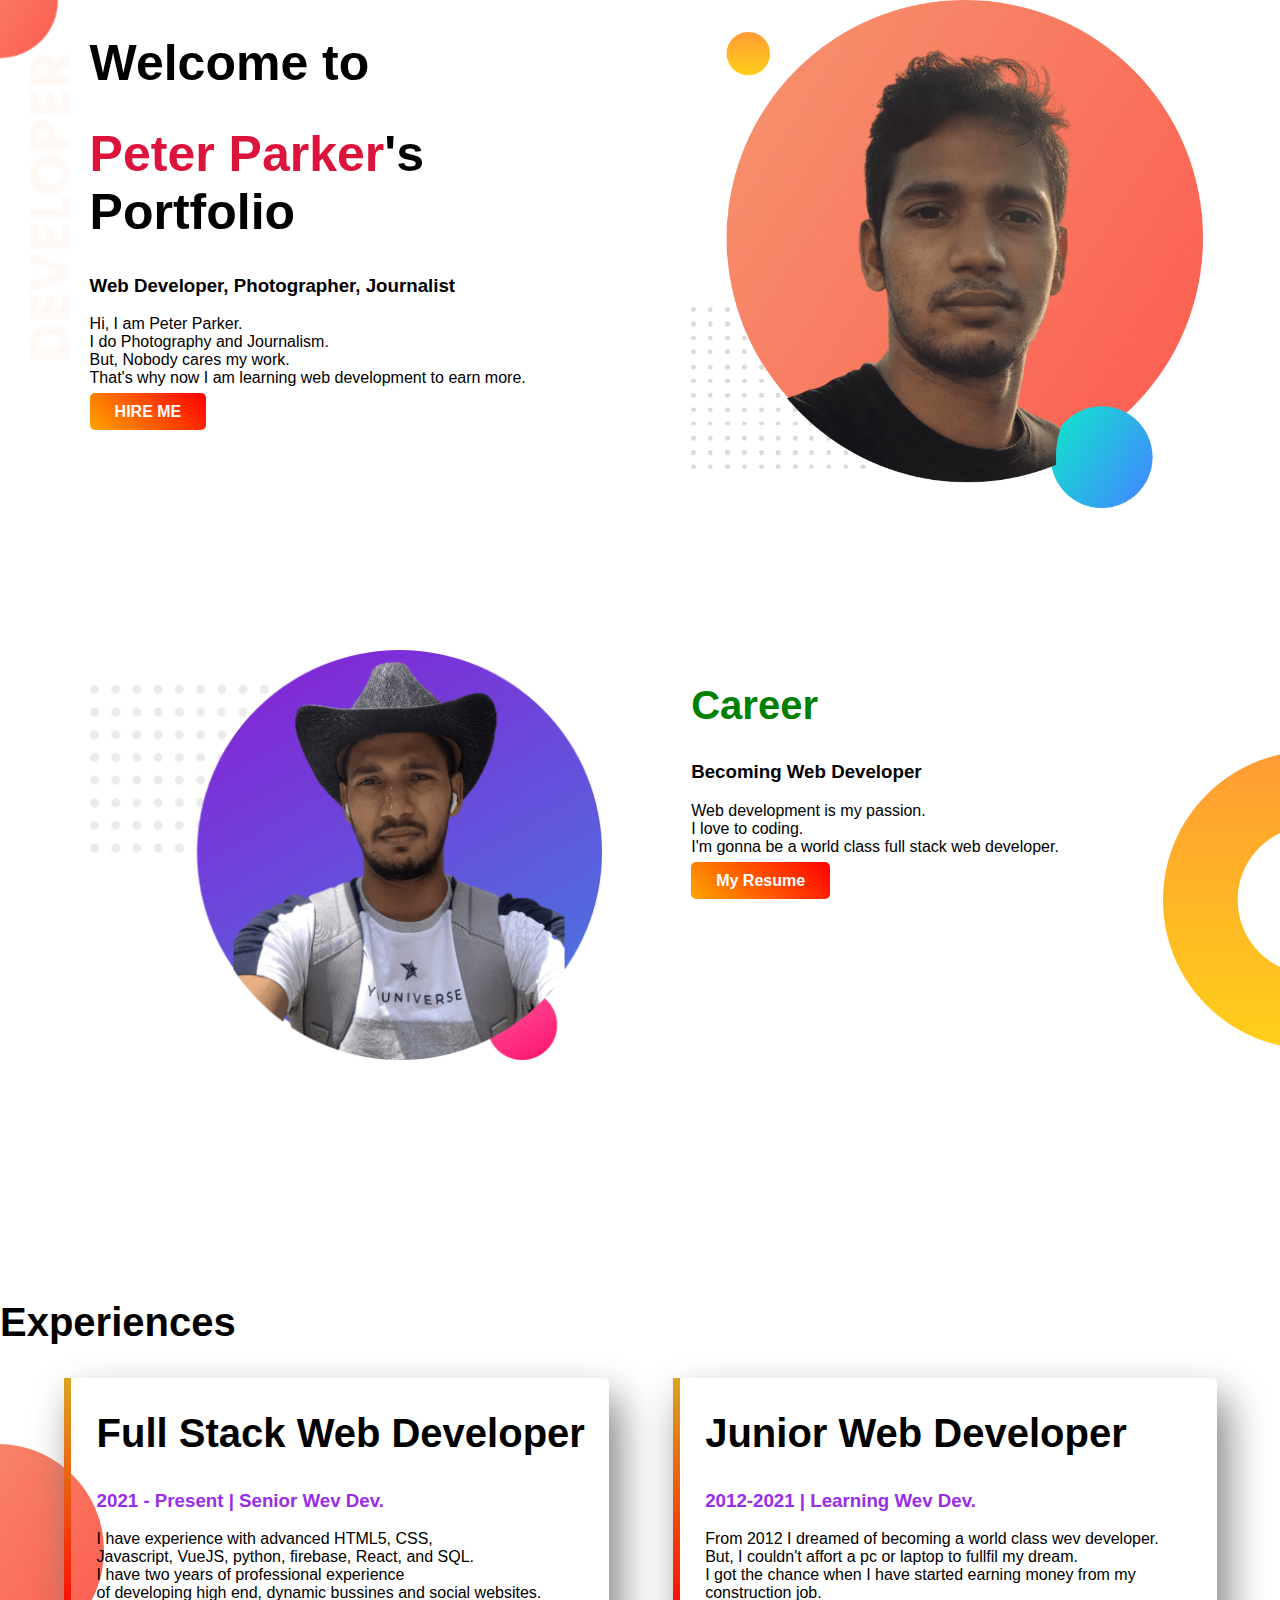
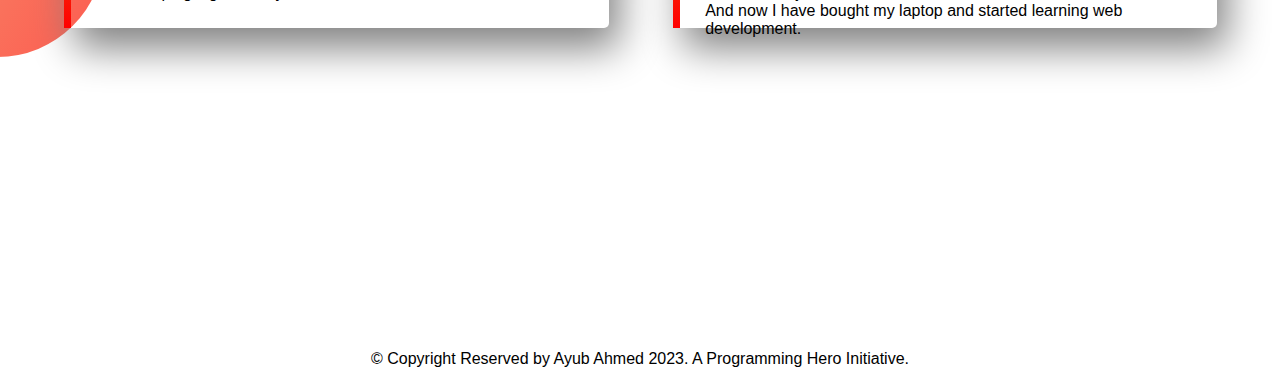
<file: index.html>
<!DOCTYPE html>
<html lang="en">
  <head>
    <meta charset="UTF-8" />
    <meta name="viewport" content="width=device-width, initial-scale=1.0" />
    <title>Peter Parker Portfolio</title>
    <link rel="stylesheet" href="style.css" />
  </head>
  <body>
    <section class="top-banner">
      <div class="half-width">
        <h1>Welcome to</h1>
        <h1><span id="name-color">Peter Parker</span>'s Portfolio</h1>
        <h3>Web Developer, Photographer, Journalist</h3>
        <p>
          Hi, I am Peter Parker. <br />
          I do Photography and Journalism. <br />
          But, Nobody cares my work. <br />
          That's why now I am learning web development to earn more.
        </p>
        <a
          class="link-button"
          target="_blank"
          href="https://www.linkedin.com/in/ayub-ahmed-8509237b/"
          >HIRE ME</a
        >
      </div>
      <div class="half-width">
        <img src="images/my-bg.jpg" alt="Refresh to see the image." />
      </div>
    </section>
    <section class="mid-banner">
      <div class="half-width">
        <img src="images/Me with hat.jpg" alt="Refresh to view image." />
      </div>
      <div class="half-width">
        <h2 class="career">Career</h2>
        <h3>Becoming Web Developer</h3>
        <p>
          Web development is my passion. <br />
          I love to coding. <br />
          I'm gonna be a world class full stack web developer.
        </p>
        <a
          class="link-button"
          target="_blank"
          href="https://www.linkedin.com/in/ayub-ahmed-8509237b/"
          >My Resume</a
        >
      </div>
    </section>
    <section class="experience-area">
      <h2>Experiences</h2>
      <div id="full-stack" class="half-width experience-style">
        <h2>Full Stack Web Developer</h2>
        <h3 class="indigo-highlight">2021 - Present | Senior Wev Dev.</h3>
        <p>
          I have experience with advanced HTML5, CSS, <br />Javascript, VueJS,
          python, firebase, React, and SQL. <br />I have two years of
          professional experience <br />of developing high end, dynamic bussines
          and social websites.
        </p>
      </div>
      <div id="junior-stacks" class="half-width experience-style">
        <h2>Junior Web Developer</h2>
        <h3 class="indigo-highlight">2012-2021 | Learning Wev Dev.</h3>
        <p>
          From 2012 I dreamed of becoming a world class wev developer. <br />
          But, I couldn't affort a pc or laptop to fullfil my dream. <br />
          I got the chance when I have started earning money from my
          construction job. <br />
          And now I have bought my laptop and started learning web development.
        </p>
      </div>
    </section>
  </body>
  <footer>
    &copy; Copyright Reserved by Ayub Ahmed 2023. A Programming Hero Initiative.
  </footer>
</html>
</file>
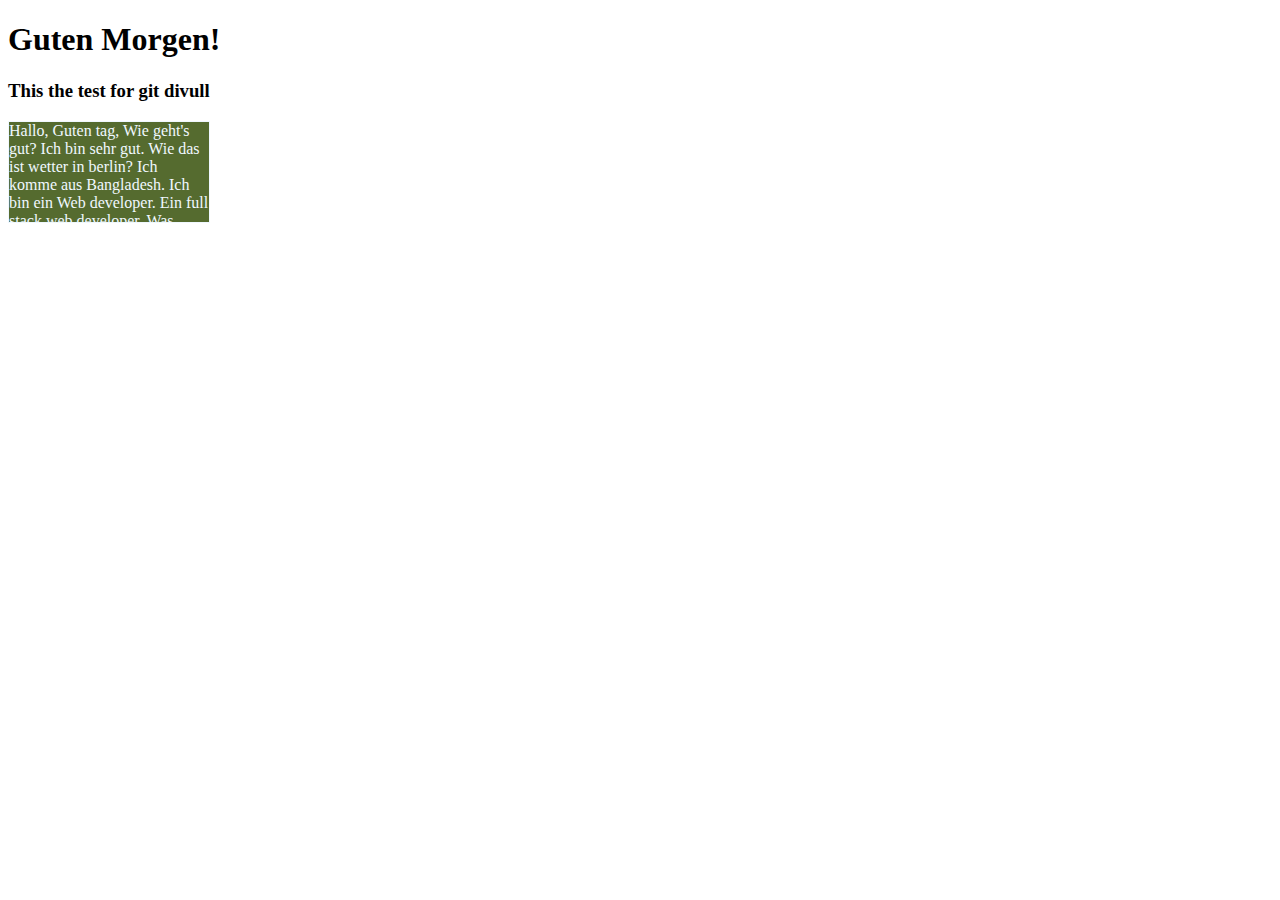
<file: index2.html>
<!DOCTYPE html>
<html lang="en">
  <head>
    <meta charset="UTF-8" />
    <meta name="viewdivort" content="width=device-width, initial-scale=1.0" />
    <title>Learnign German</title>
    <style>
      #overflow {
        background-color: darkolivegreen;
        height: 100px;
        width: 200px;
        color: aliceblue;
        border: 1px solid;
        overflow: scroll;
      }
    </style>
  </head>
  <body>
    <h1>Guten Morgen!</h1>
    <h3>This the test for git divull</h3>
    <div id="overflow">
      Hallo, Guten tag, Wie geht's gut? Ich bin sehr gut. Wie das ist wetter in
      berlin? Ich komme aus Bangladesh. Ich bin ein Web developer. Ein full
      stack web developer. Was machst du?
    </div>
  </body>
</html>
</file>
<file: style.css>
body{
    font-family: Arial, Helvetica, sans-serif;
    margin: 0px;
}
#name-color{
    color:crimson;
}
h1{
    font-size: 50px;
}
.half-width{
    width: 40%;
    float: left;
    margin-left:5%;
    padding-left:2%;
}
.half-width img{
    width: 100%;
}
.top-banner{
    background-image: url(images/top-banner.png);
    background-repeat: no-repeat;
}
section{
    height: 500px;
    margin-bottom: 150px;
}
.link-button{
    text-decoration: none;
    border-radius: 5px;
    padding:10px 25px;
    background-image: linear-gradient(45deg, orange, red);
    color: white;
    font-weight:700;
}
.career{
    font-size: 40px;
    color: green;
}
.mid-banner{
    background-image: url(images/dream-bg.png);
    background-repeat: no-repeat;
    background-position: right;
}
h2{
    font-size: 40px;
}
.indigo-highlight{
    color: rgb(154, 45, 231);
}
.experience-style{
    box-shadow: 10px 20px 40px gray;
    border-radius: 5px;
    height: 50%;
}
.experience-area{
    background-image: url(images/exp-bg.png);
    background-repeat: no-repeat;
    background-position: left;
}
#full-stack{
    border-left: 7px solid;
    border-image: linear-gradient(goldenrod, red);
    border-image-slice: 1;
}
#junior-stacks{
    border-left: 7px solid;
    border-image: linear-gradient(goldenrod,red);
    border-image-slice: 1;
}
footer{
    text-align: center;
}
</file>
